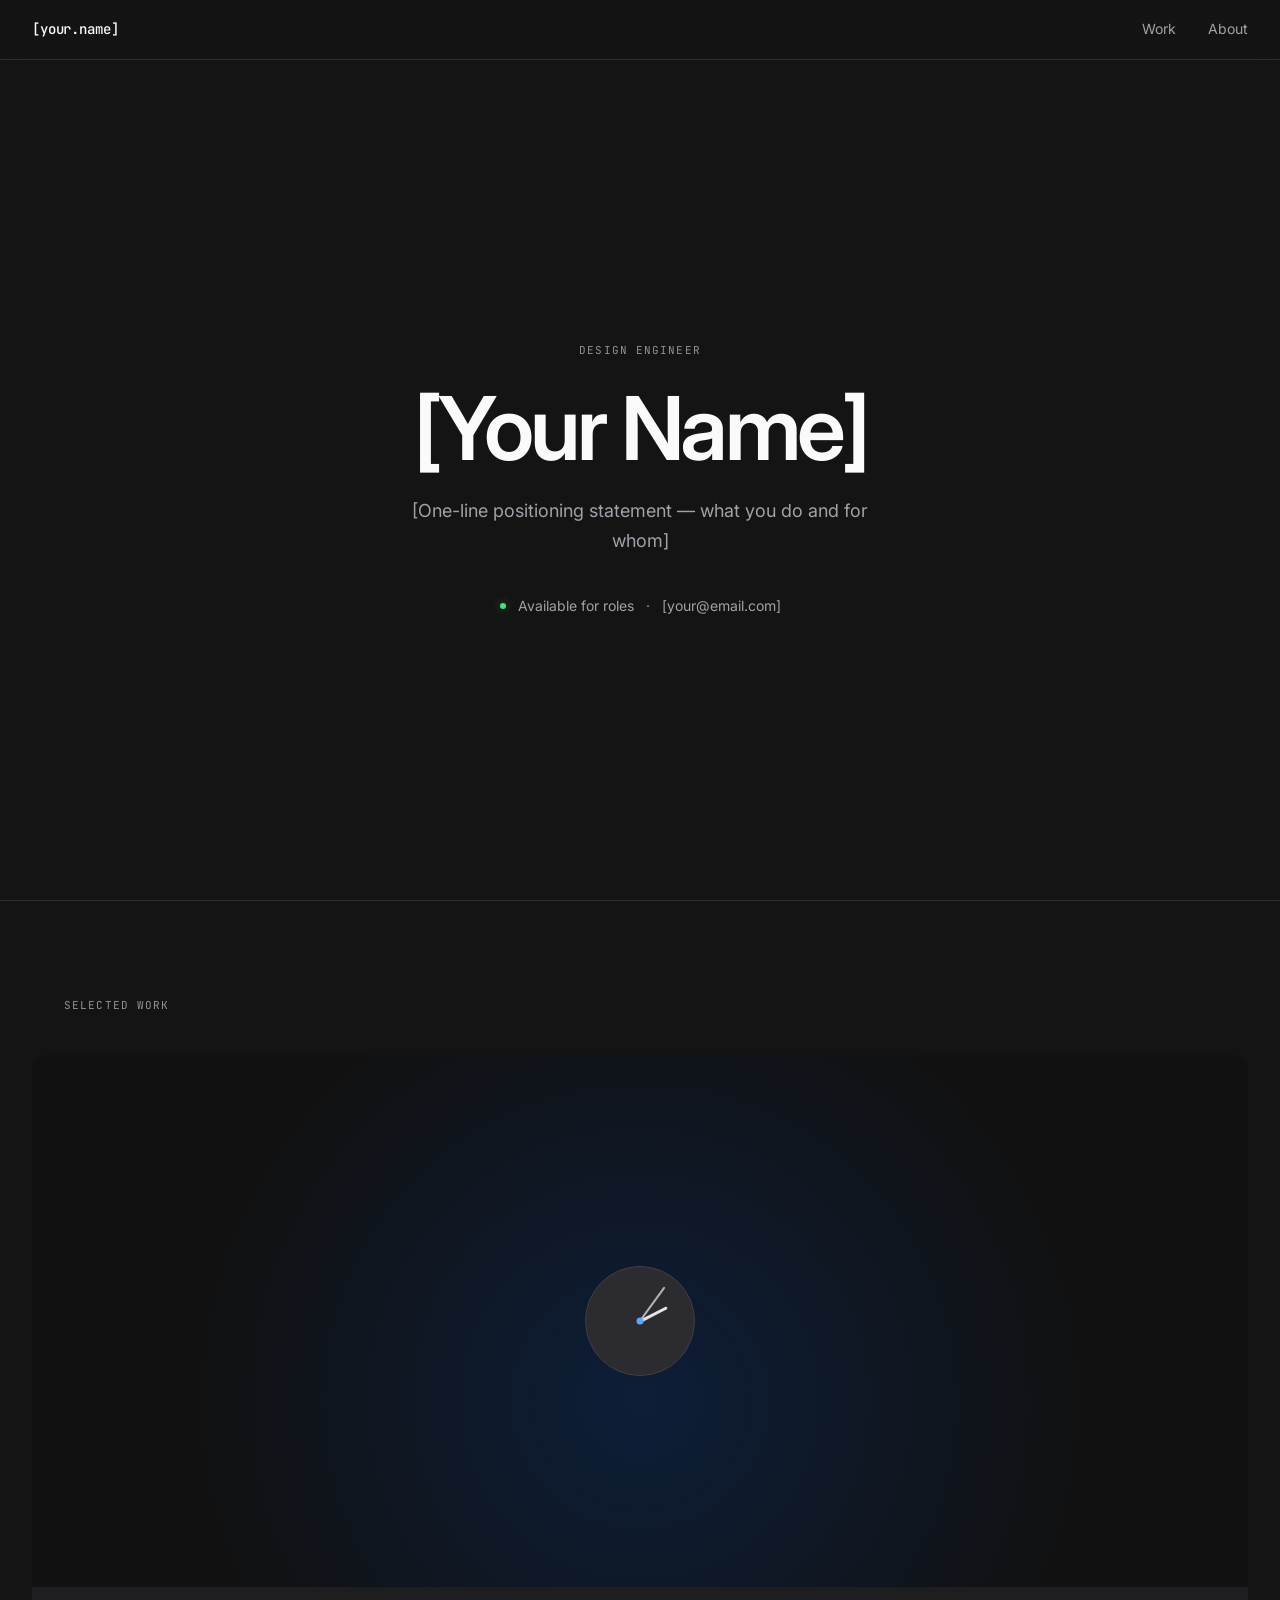
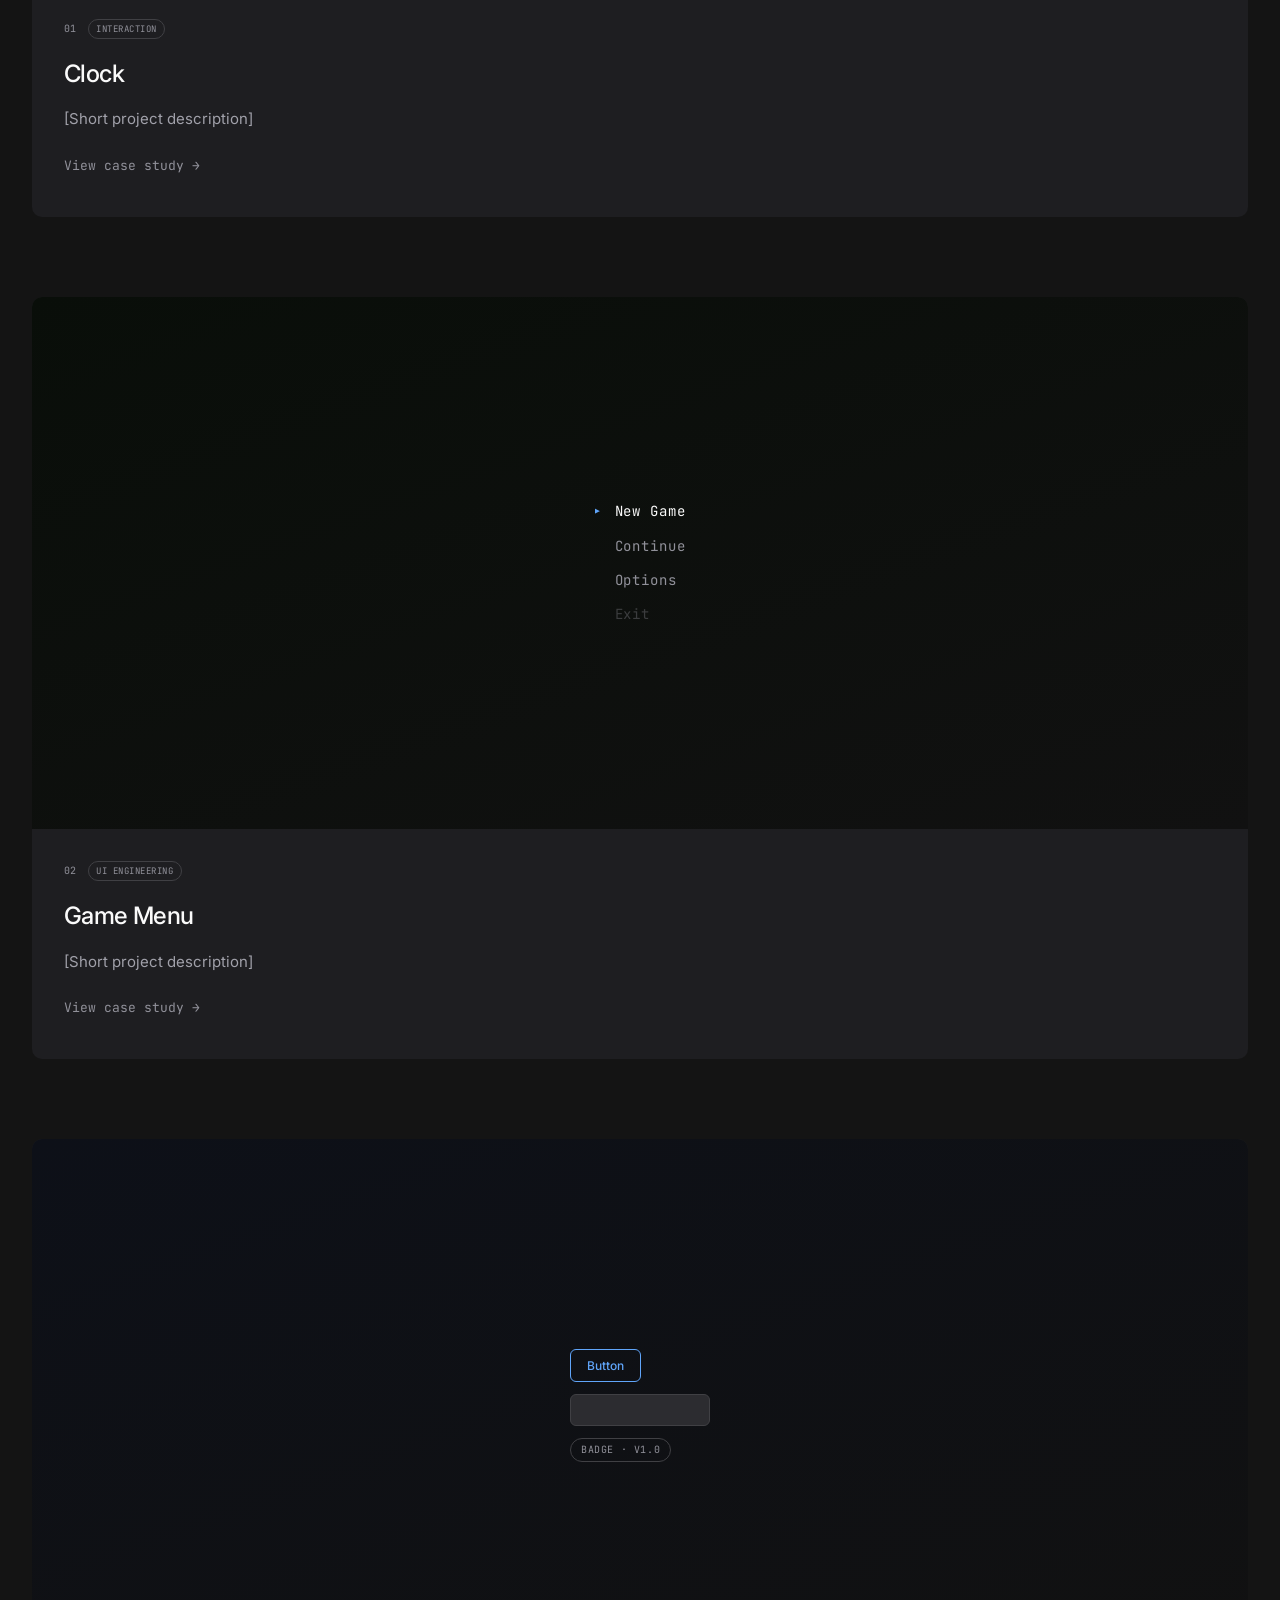
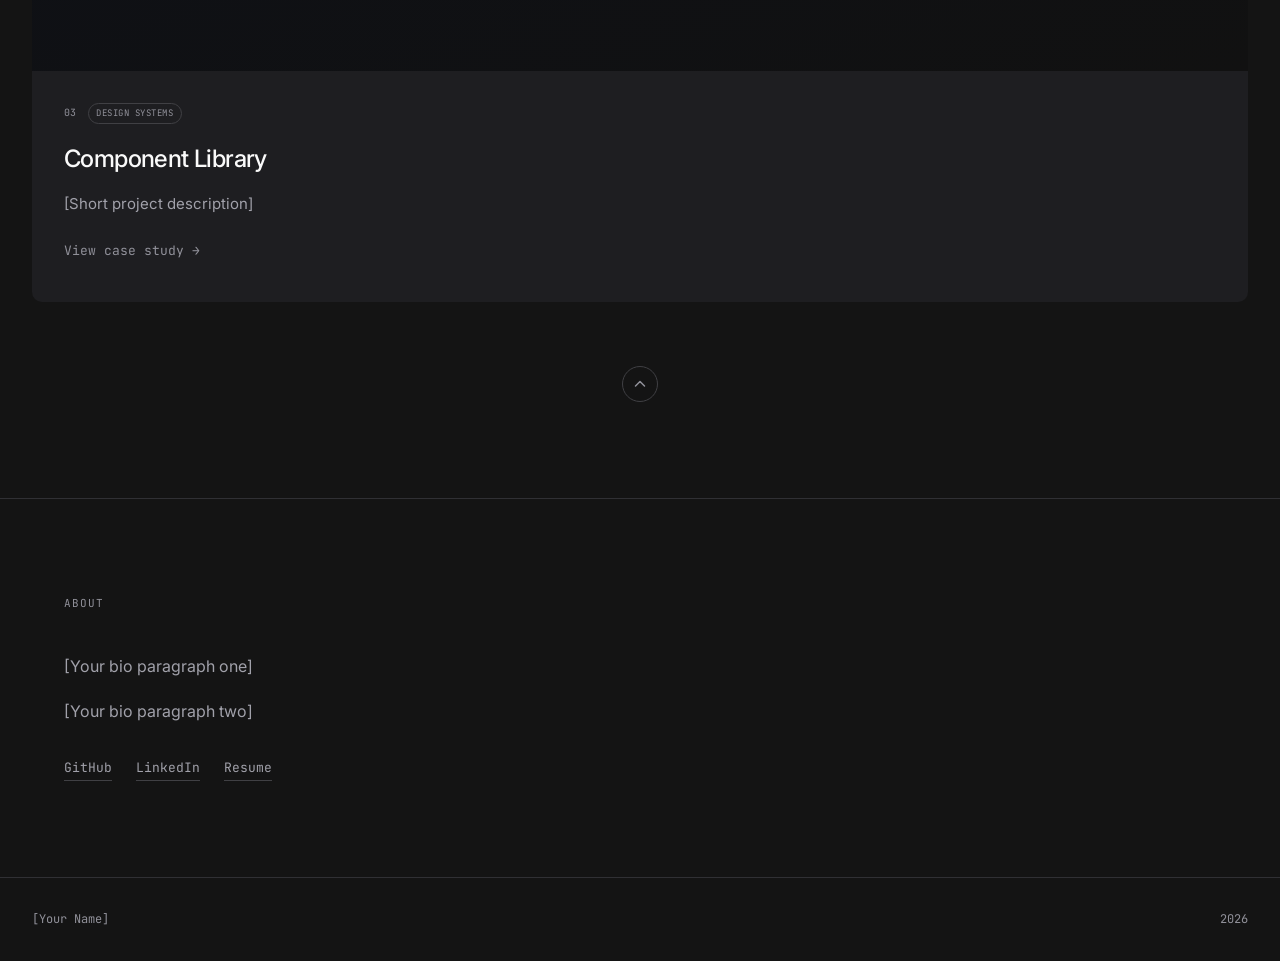
<file: index.html>
<!DOCTYPE html>
<html lang="en">
<head>
  <meta charset="UTF-8">
  <meta name="viewport" content="width=device-width, initial-scale=1.0">
  <title>[Your Name] — Design Engineer</title>
  <meta id="meta-desc" name="description" content="[One-line positioning statement — what you do and for whom]">
  <link rel="icon" type="image/svg+xml" href="assets/site/favicon.svg">

  <!-- Open Graph -->
  <meta property="og:title" content="[Your Name] — Design Engineer">
  <meta property="og:description" content="[One-line positioning statement — what you do and for whom]">
  <meta property="og:type" content="website">
  <meta property="og:url" content="https://beng-design.github.io/">
  <meta property="og:image" content="https://beng-design.github.io/assets/site/og-image.png">

  <!-- Twitter/X -->
  <meta name="twitter:card" content="summary_large_image">
  <meta name="twitter:title" content="[Your Name] — Design Engineer">
  <meta name="twitter:description" content="[One-line positioning statement — what you do and for whom]">
  <!-- Replace og-image.png with a real 1200×630 preview image before launch -->
  <meta name="twitter:image" content="https://beng-design.github.io/assets/site/og-image.png">
  <style>@view-transition { navigation: auto; }</style>
  <script src="js/transitions.js" defer></script>
  <link rel="preconnect" href="https://fonts.googleapis.com">
  <link rel="preconnect" href="https://fonts.gstatic.com" crossorigin>
  <link href="https://fonts.googleapis.com/css2?family=Inter:wght@400;500;600&family=JetBrains+Mono:wght@400;500&display=swap" rel="stylesheet">
  <link rel="stylesheet" href="css/main.css">
</head>
<body>

  <!-- ─── Nav ─────────────────────────────────────────────── -->
  <nav class="site-nav" aria-label="Main">
    <a href="/" class="wordmark" id="nav-wordmark"></a>
    <div class="nav-links" id="nav-links">
      <a href="#work">Work</a>
      <a href="#about">About</a>
    </div>
    <button class="nav-toggle" aria-label="Open menu" aria-expanded="false" aria-controls="nav-links">
      <svg width="18" height="18" viewBox="0 0 18 18" fill="none" aria-hidden="true">
        <path d="M2 4.5h14M2 9h14M2 13.5h14" stroke="currentColor" stroke-width="1.5" stroke-linecap="round"/>
      </svg>
    </button>
  </nav>

  <main>

    <!-- ─── Hero ────────────────────────────────────────────── -->
    <section class="hero">
      <div class="wrap">
        <p class="hero-eyebrow" id="hero-eyebrow"></p>
        <h1 class="hero-name" id="hero-name"></h1>
        <p class="hero-statement" id="hero-statement"></p>
        <div class="hero-cta">
          <span class="status-dot" aria-hidden="true"></span>
          <span>Available for roles</span>
          <span class="dot">·</span>
          <a id="hero-email" href="#"></a>
        </div>
      </div>
    </section>

    <!-- ─── Work ─────────────────────────────────────────────── -->
    <section class="section" id="work">
      <div class="wrap">
        <span class="section-label">Selected Work</span>
        <div class="projects"></div>
        <button class="back-to-top" aria-label="Back to top" onclick="window.scrollTo({top:0,behavior:'smooth'})">
          <svg width="14" height="14" viewBox="0 0 14 14" fill="none" aria-hidden="true">
            <path d="M2.5 9L7 4.5L11.5 9" stroke="currentColor" stroke-width="1.5"
                  stroke-linecap="round" stroke-linejoin="round"/>
          </svg>
        </button>
      </div>
    </section>

    <!-- ─── About ─────────────────────────────────────────────── -->
    <section class="section" id="about">
      <div class="wrap">
        <span class="section-label">About</span>
        <div class="about-body">
          <p id="about-bio"></p>
          <p id="about-context"></p>
          <div class="about-links">
            <a id="link-github" class="about-link" href="#">GitHub</a>
            <a id="link-linkedin" class="about-link" href="#">LinkedIn</a>
            <a id="link-resume" class="about-link" href="#">Resume</a>
          </div>
        </div>
      </div>
    </section>

  </main>

  <!-- ─── Footer ──────────────────────────────────────────────── -->
  <footer>
    <span class="foot-text" id="footer-name"></span>
    <span class="foot-text" id="footer-year"></span>
  </footer>

  <script src="js/config.js"></script>
  <script src="js/main.js"></script>

</body>
</html>
</file>
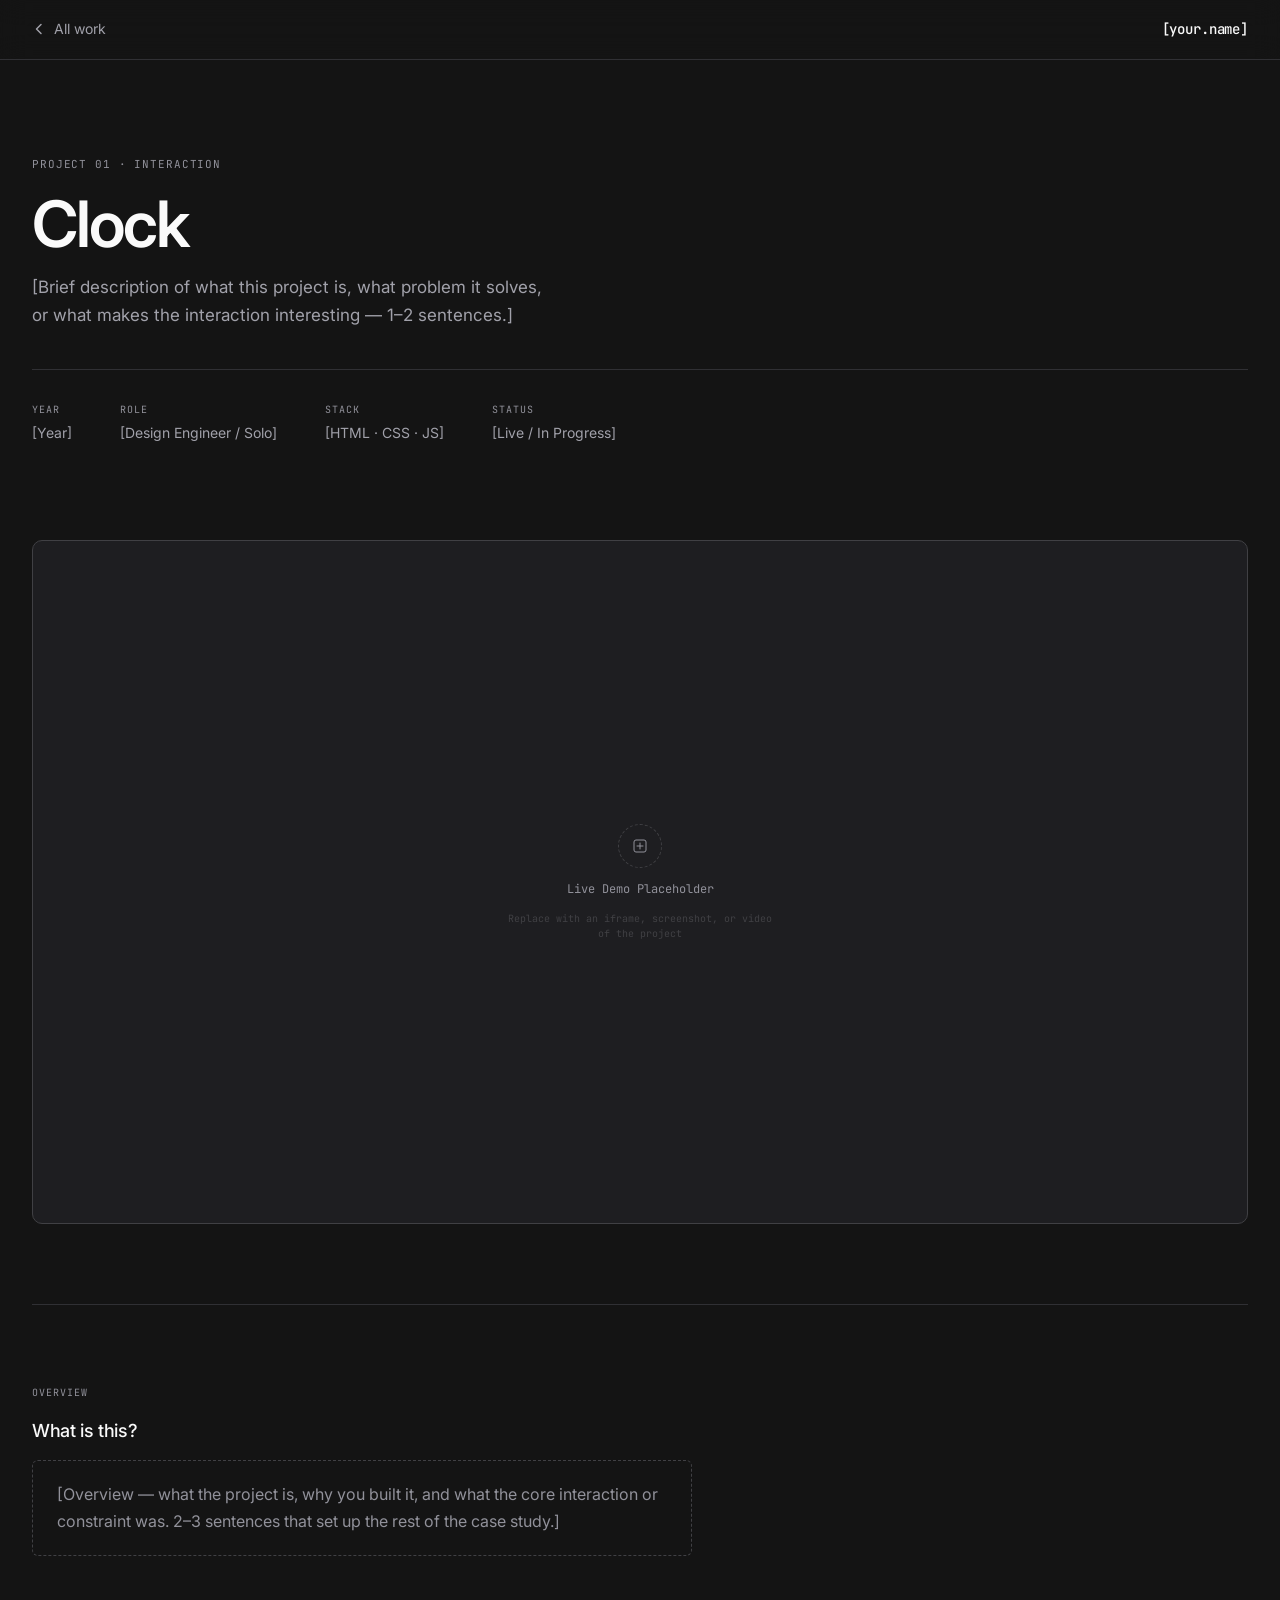
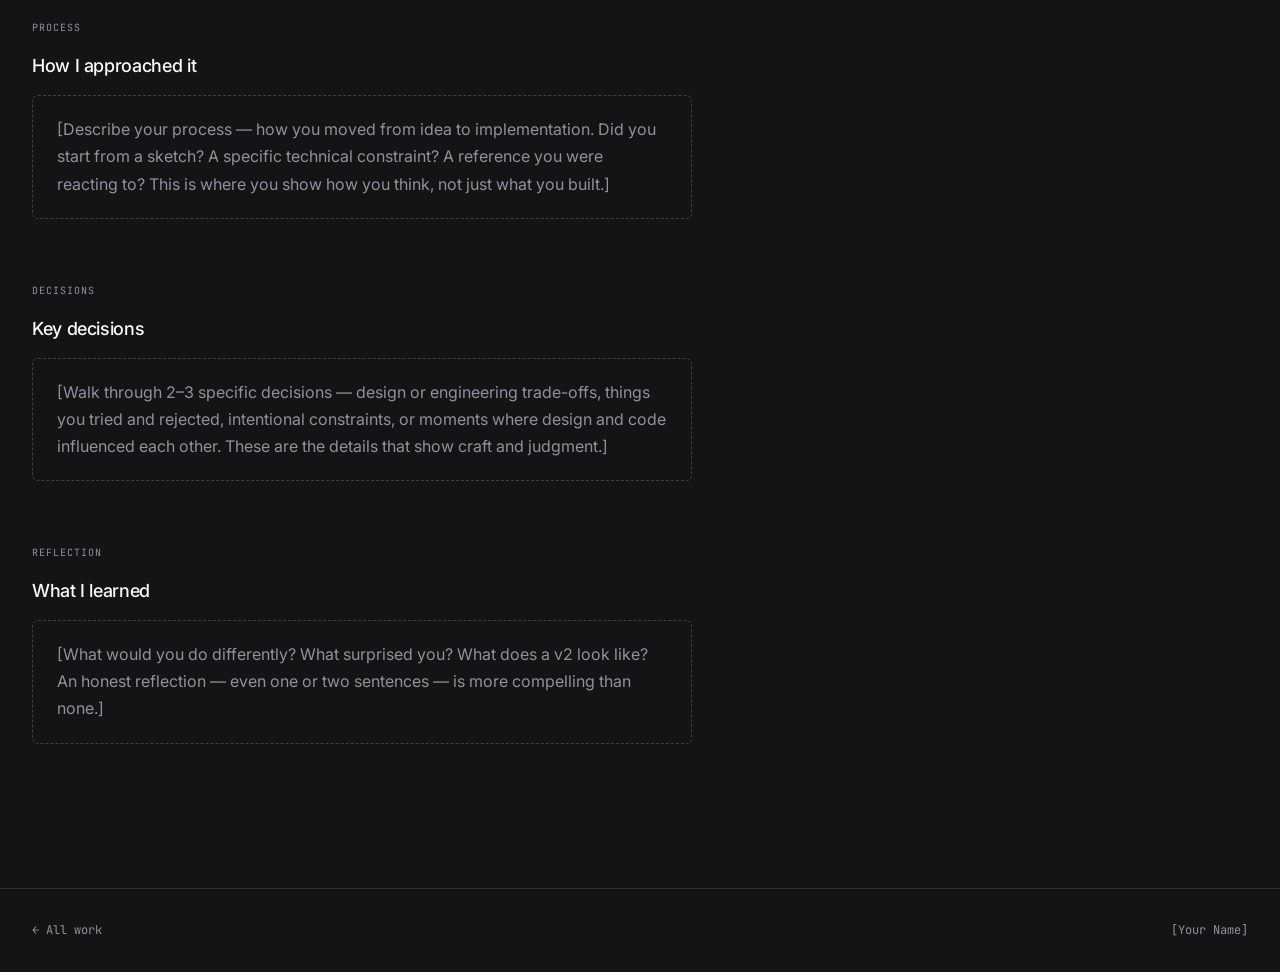
<file: projects/clock.html>
<!DOCTYPE html>
<html lang="en">
<head>
  <meta charset="UTF-8">
  <meta name="viewport" content="width=device-width, initial-scale=1.0">
  <!-- PLACEHOLDER: Update title -->
  <title>Clock — [Your Name]</title>
  <link rel="icon" type="image/svg+xml" href="../assets/site/favicon.svg">
  <script src="../js/transitions.js" defer></script>
  <link rel="preconnect" href="https://fonts.googleapis.com">
  <link rel="preconnect" href="https://fonts.gstatic.com" crossorigin>
  <link href="https://fonts.googleapis.com/css2?family=Inter:wght@400;500;600&family=JetBrains+Mono:wght@400;500&display=swap" rel="stylesheet">
  <link rel="stylesheet" href="../css/main.css">
  <link rel="stylesheet" href="../css/case-study.css">
</head>
<body>

  <!-- ─── Nav ─────────────────────────────────────────────── -->
  <nav class="case-nav">
    <a href="../index.html" class="back">
      <svg width="14" height="14" viewBox="0 0 14 14" fill="none" aria-hidden="true">
        <path d="M9 2.5L4.5 7L9 11.5" stroke="currentColor" stroke-width="1.5"
              stroke-linecap="round" stroke-linejoin="round"/>
      </svg>
      All work
    </a>
    <!-- PLACEHOLDER: Your name or handle -->
    <a href="../index.html" class="wordmark" id="cs-wordmark">[your.name]</a>
  </nav>

  <main>
    <div class="wrap">

      <!-- ─── Case Hero ───────────────────────────────────────── -->
      <div class="case-hero">
        <span class="case-num">Project 01 · Interaction</span>
        <!-- PLACEHOLDER: Update with your actual project title if different -->
        <h1 class="case-title">Clock</h1>
        <!-- PLACEHOLDER: 1–2 sentences — what it is and why it's interesting -->
        <p class="case-desc">
          [Brief description of what this project is, what problem it solves, or what makes the interaction interesting — 1–2 sentences.]
        </p>
        <!-- PLACEHOLDER: Fill in each attribute. Remove any that aren't relevant. -->
        <div class="case-attrs">
          <div class="attr">
            <span class="attr-label">Year</span>
            <span class="attr-value">[Year]</span>
          </div>
          <div class="attr">
            <span class="attr-label">Role</span>
            <span class="attr-value">[Design Engineer / Solo]</span>
          </div>
          <div class="attr">
            <span class="attr-label">Stack</span>
            <span class="attr-value">[HTML · CSS · JS]</span>
          </div>
          <div class="attr">
            <span class="attr-label">Status</span>
            <span class="attr-value">[Live / In Progress]</span>
          </div>
        </div>
      </div>

      <!-- ─── Live Demo ───────────────────────────────────────── -->
      <div class="demo-wrap">
        <!--
          PLACEHOLDER: Replace the .demo-frame div below with your actual embed.

          Option A — iframe (e.g. CodePen, GitHub Pages, local file):
            <iframe
              src="[demo-url or ../demos/clock/index.html]"
              class="demo-frame"
              title="Clock demo"
              allowfullscreen>
            </iframe>

          Option B — screenshot or video:
            <img src="../assets/clock-preview.png" class="demo-frame"
                 alt="Clock project screenshot" style="object-fit:cover;">
            <video src="../assets/clock.mp4" class="demo-frame"
                   autoplay loop muted playsinline style="object-fit:cover;"></video>
        -->
        <div class="demo-frame" style="view-transition-name: thumb-clock">
          <div class="demo-ph">
            <div class="demo-ph-ring">
              <svg width="16" height="16" viewBox="0 0 16 16" fill="none" aria-hidden="true">
                <rect x="2" y="2" width="12" height="12" rx="2" stroke="currentColor" stroke-width="1"/>
                <path d="M5 8h6M8 5v6" stroke="currentColor" stroke-width="1" stroke-linecap="round"/>
              </svg>
            </div>
            <p>Live Demo Placeholder</p>
            <small>Replace with an iframe, screenshot, or video of the project</small>
          </div>
        </div>
      </div>

      <!-- ─── Case Content ────────────────────────────────────── -->
      <div class="case-body">

        <!-- Overview -->
        <div class="case-block">
          <span class="block-label">Overview</span>
          <h2>What is this?</h2>
          <!-- PLACEHOLDER -->
          <div class="ph-block">
            [Overview — what the project is, why you built it, and what the core interaction or
constraint was. 2–3 sentences that set up the rest of the case study.]
          </div>
        </div>

        <!-- Process -->
        <div class="case-block">
          <span class="block-label">Process</span>
          <h2>How I approached it</h2>
          <!-- PLACEHOLDER -->
          <div class="ph-block">
            [Describe your process — how you moved from idea to implementation. Did you start
from a sketch? A specific technical constraint? A reference you were reacting to?
This is where you show how you think, not just what you built.]
          </div>
        </div>

        <!-- Decisions -->
        <div class="case-block">
          <span class="block-label">Decisions</span>
          <h2>Key decisions</h2>
          <!-- PLACEHOLDER -->
          <div class="ph-block">
            [Walk through 2–3 specific decisions — design or engineering trade-offs, things you
tried and rejected, intentional constraints, or moments where design and code
influenced each other. These are the details that show craft and judgment.]
          </div>
        </div>

        <!-- Reflection -->
        <div class="case-block">
          <span class="block-label">Reflection</span>
          <h2>What I learned</h2>
          <!-- PLACEHOLDER -->
          <div class="ph-block">
            [What would you do differently? What surprised you? What does a v2 look like?
An honest reflection — even one or two sentences — is more compelling than none.]
          </div>
        </div>

      </div><!-- /case-body -->

    </div><!-- /wrap -->
  </main>

  <!-- ─── Footer ──────────────────────────────────────────────── -->
  <footer>
    <a href="../index.html" class="foot-text">← All work</a>
    <!-- PLACEHOLDER: Your name -->
    <span class="foot-text" id="cs-footer-name">[Your Name]</span>
  </footer>

  <script src="../js/config.js"></script>
  <script>
    (function () {
      const project = document.title.split(' — ')[0];
      document.title = project + ' — ' + CONFIG.name;
      document.getElementById('cs-wordmark').textContent    = CONFIG.handle;
      document.getElementById('cs-footer-name').textContent = CONFIG.name;
    })();
  </script>

</body>
</html>
</file>
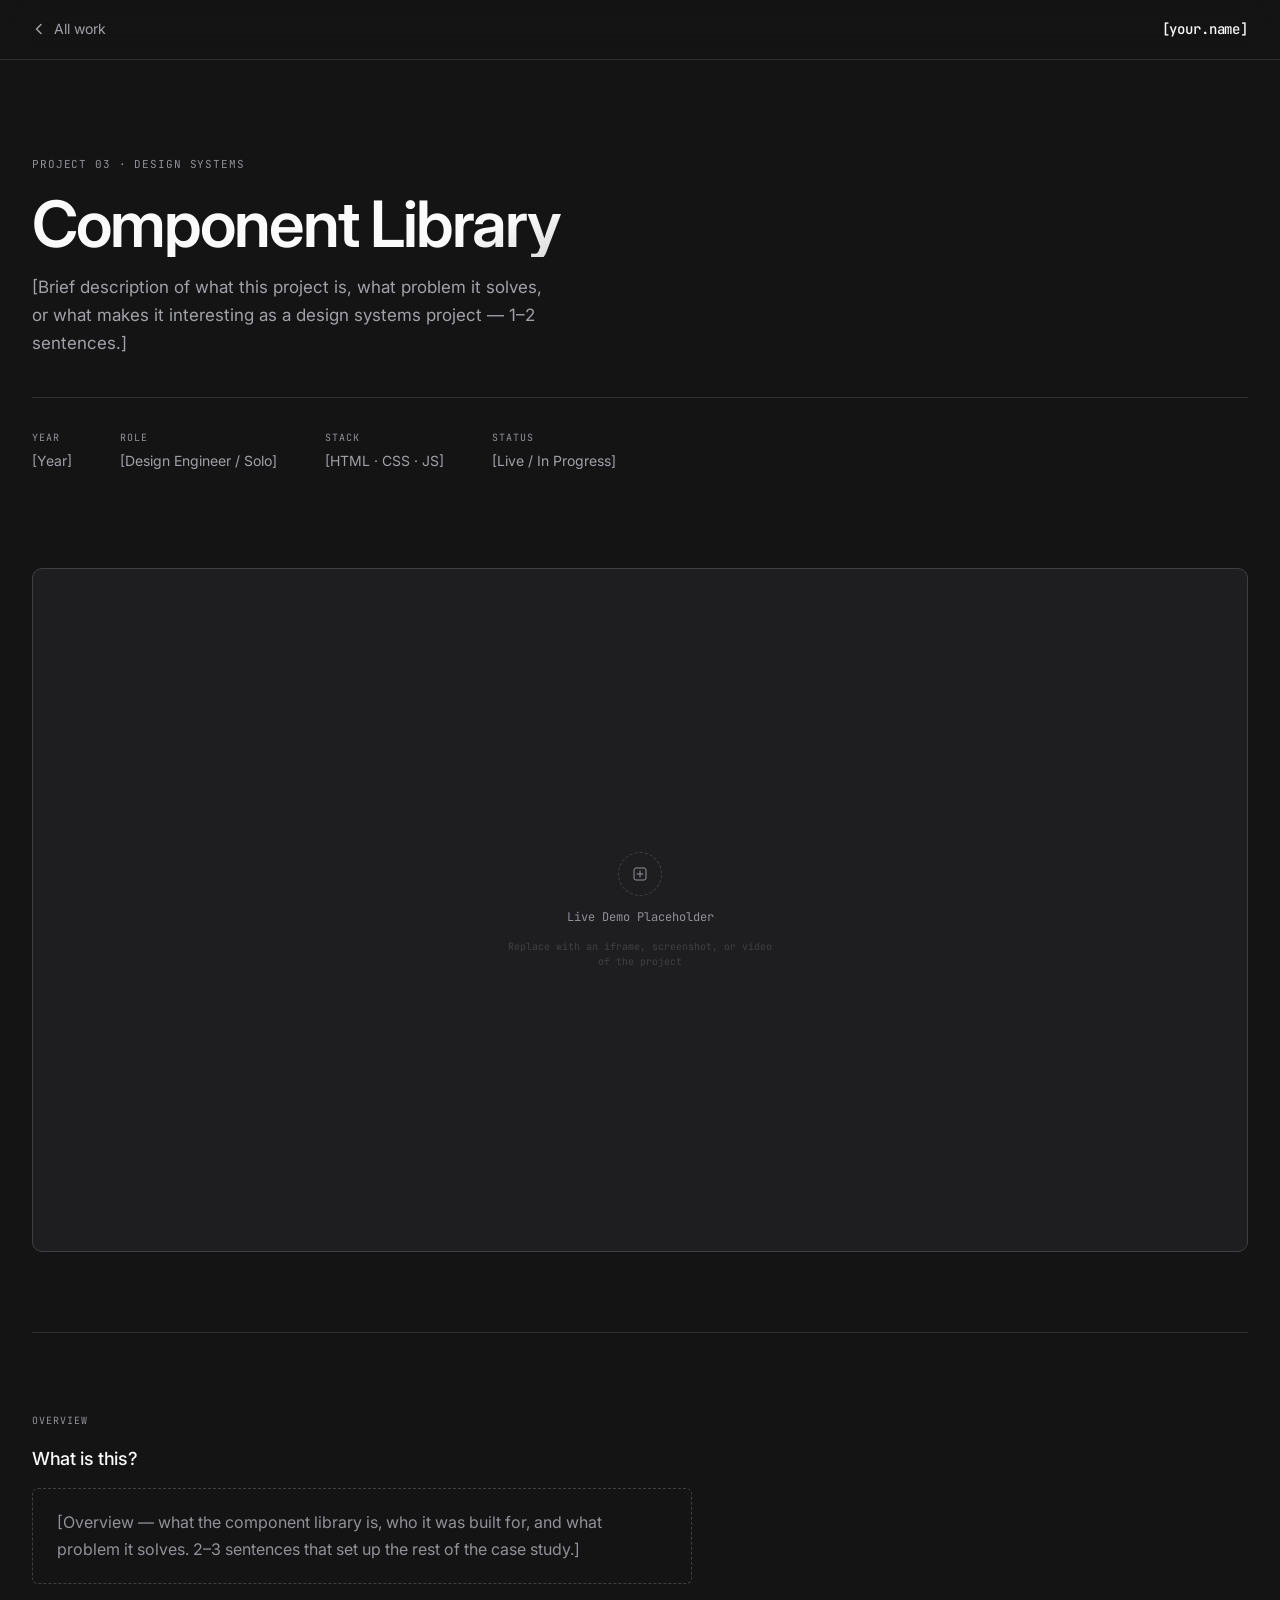
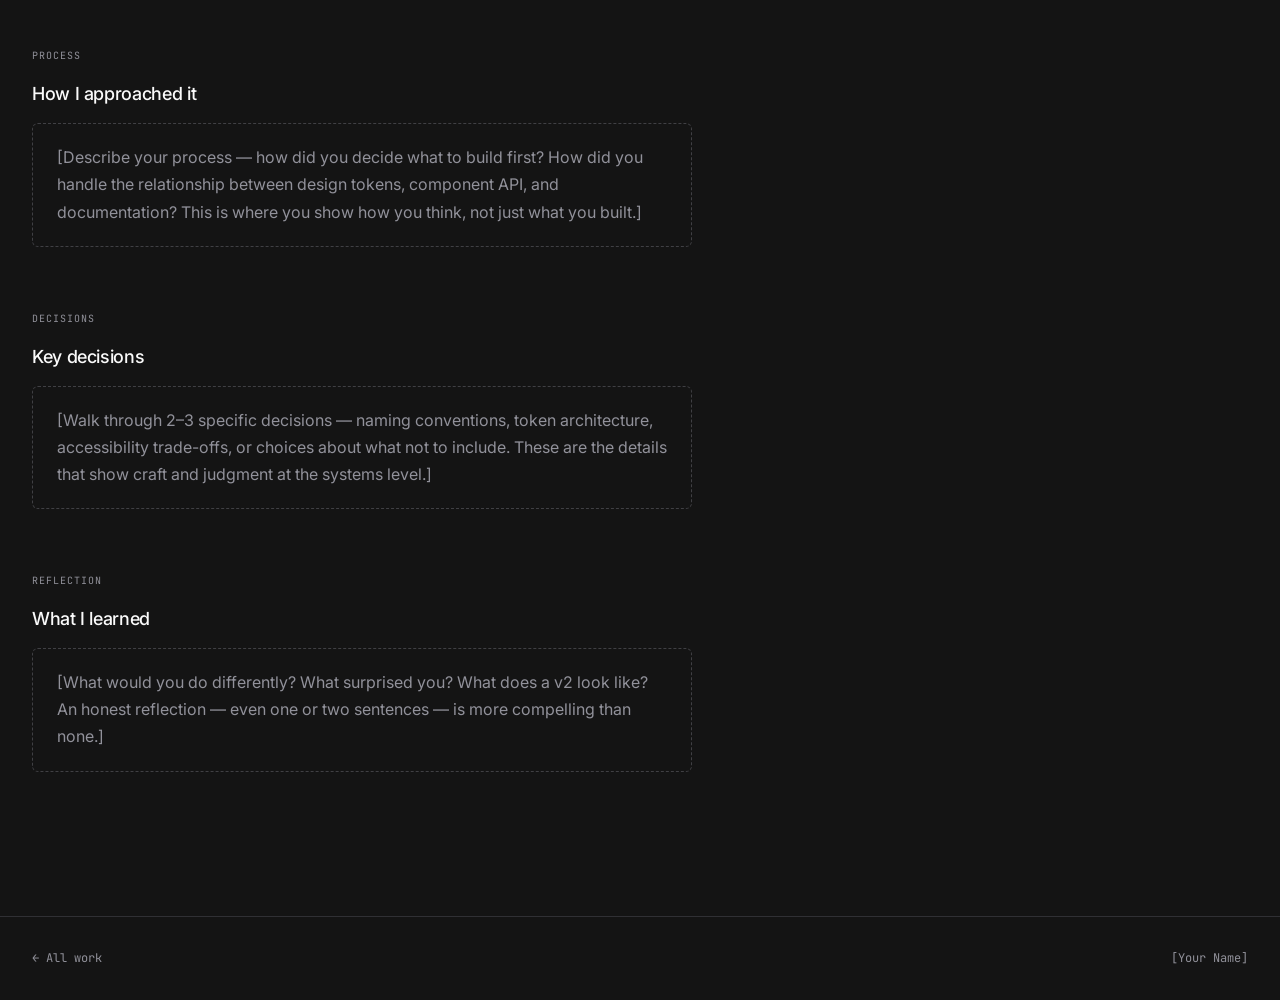
<file: projects/component-library.html>
<!DOCTYPE html>
<html lang="en">
<head>
  <meta charset="UTF-8">
  <meta name="viewport" content="width=device-width, initial-scale=1.0">
  <!-- PLACEHOLDER: Update title -->
  <title>Component Library — [Your Name]</title>
  <link rel="icon" type="image/svg+xml" href="../assets/site/favicon.svg">
  <style>@view-transition { navigation: auto; }</style>
  <script src="../js/transitions.js" defer></script>
  <link rel="preconnect" href="https://fonts.googleapis.com">
  <link rel="preconnect" href="https://fonts.gstatic.com" crossorigin>
  <link href="https://fonts.googleapis.com/css2?family=Inter:wght@400;500;600&family=JetBrains+Mono:wght@400;500&display=swap" rel="stylesheet">
  <link rel="stylesheet" href="../css/main.css">
  <link rel="stylesheet" href="../css/case-study.css">
</head>
<body>

  <!-- ─── Nav ─────────────────────────────────────────────── -->
  <nav class="case-nav">
    <a href="../index.html" class="back">
      <svg width="14" height="14" viewBox="0 0 14 14" fill="none" aria-hidden="true">
        <path d="M9 2.5L4.5 7L9 11.5" stroke="currentColor" stroke-width="1.5"
              stroke-linecap="round" stroke-linejoin="round"/>
      </svg>
      All work
    </a>
    <!-- PLACEHOLDER: Your name or handle -->
    <a href="../index.html" class="wordmark" id="cs-wordmark">[your.name]</a>
  </nav>

  <main>
    <div class="wrap">

      <!-- ─── Case Hero ───────────────────────────────────────── -->
      <div class="case-hero">
        <span class="case-num">Project 03 · Design Systems</span>
        <!-- PLACEHOLDER: Update with your actual project title if different -->
        <h1 class="case-title">Component Library</h1>
        <!-- PLACEHOLDER: 1–2 sentences — what it is and why it's interesting -->
        <p class="case-desc">
          [Brief description of what this project is, what problem it solves, or what makes it interesting as a design systems project — 1–2 sentences.]
        </p>
        <!-- PLACEHOLDER: Fill in each attribute. Remove any that aren't relevant. -->
        <div class="case-attrs">
          <div class="attr">
            <span class="attr-label">Year</span>
            <span class="attr-value">[Year]</span>
          </div>
          <div class="attr">
            <span class="attr-label">Role</span>
            <span class="attr-value">[Design Engineer / Solo]</span>
          </div>
          <div class="attr">
            <span class="attr-label">Stack</span>
            <span class="attr-value">[HTML · CSS · JS]</span>
          </div>
          <div class="attr">
            <span class="attr-label">Status</span>
            <span class="attr-value">[Live / In Progress]</span>
          </div>
        </div>
      </div>

      <!-- ─── Live Demo ───────────────────────────────────────── -->
      <div class="demo-wrap">
        <!--
          PLACEHOLDER: Replace the .demo-frame div below with your actual embed.

          Option A — iframe (e.g. Storybook, GitHub Pages, local file):
            <iframe
              src="[demo-url or ../demos/component-library/index.html]"
              class="demo-frame"
              title="Component Library demo"
              allowfullscreen>
            </iframe>

          Option B — screenshot or video:
            <img src="../assets/component-library-preview.png" class="demo-frame"
                 alt="Component Library screenshot" style="object-fit:cover;">
            <video src="../assets/component-library.mp4" class="demo-frame"
                   autoplay loop muted playsinline style="object-fit:cover;"></video>
        -->
        <div class="demo-frame" style="view-transition-name: thumb-component-library">
          <div class="demo-ph">
            <div class="demo-ph-ring">
              <svg width="16" height="16" viewBox="0 0 16 16" fill="none" aria-hidden="true">
                <rect x="2" y="2" width="12" height="12" rx="2" stroke="currentColor" stroke-width="1"/>
                <path d="M5 8h6M8 5v6" stroke="currentColor" stroke-width="1" stroke-linecap="round"/>
              </svg>
            </div>
            <p>Live Demo Placeholder</p>
            <small>Replace with an iframe, screenshot, or video of the project</small>
          </div>
        </div>
      </div>

      <!-- ─── Case Content ────────────────────────────────────── -->
      <div class="case-body">

        <!-- Overview -->
        <div class="case-block">
          <span class="block-label">Overview</span>
          <h2>What is this?</h2>
          <!-- PLACEHOLDER -->
          <div class="ph-block">
            [Overview — what the component library is, who it was built for, and what problem it
solves. 2–3 sentences that set up the rest of the case study.]
          </div>
        </div>

        <!-- Process -->
        <div class="case-block">
          <span class="block-label">Process</span>
          <h2>How I approached it</h2>
          <!-- PLACEHOLDER -->
          <div class="ph-block">
            [Describe your process — how did you decide what to build first? How did you handle
the relationship between design tokens, component API, and documentation?
This is where you show how you think, not just what you built.]
          </div>
        </div>

        <!-- Decisions -->
        <div class="case-block">
          <span class="block-label">Decisions</span>
          <h2>Key decisions</h2>
          <!-- PLACEHOLDER -->
          <div class="ph-block">
            [Walk through 2–3 specific decisions — naming conventions, token architecture,
accessibility trade-offs, or choices about what not to include. These are the details
that show craft and judgment at the systems level.]
          </div>
        </div>

        <!-- Reflection -->
        <div class="case-block">
          <span class="block-label">Reflection</span>
          <h2>What I learned</h2>
          <!-- PLACEHOLDER -->
          <div class="ph-block">
            [What would you do differently? What surprised you? What does a v2 look like?
An honest reflection — even one or two sentences — is more compelling than none.]
          </div>
        </div>

      </div><!-- /case-body -->

    </div><!-- /wrap -->
  </main>

  <!-- ─── Footer ──────────────────────────────────────────────── -->
  <footer>
    <a href="../index.html" class="foot-text">← All work</a>
    <!-- PLACEHOLDER: Your name -->
    <span class="foot-text" id="cs-footer-name">[Your Name]</span>
  </footer>

  <script src="../js/config.js"></script>
  <script>
    (function () {
      const project = document.title.split(' — ')[0];
      document.title = project + ' — ' + CONFIG.name;
      document.getElementById('cs-wordmark').textContent    = CONFIG.handle;
      document.getElementById('cs-footer-name').textContent = CONFIG.name;
    })();
  </script>

</body>
</html>
</file>
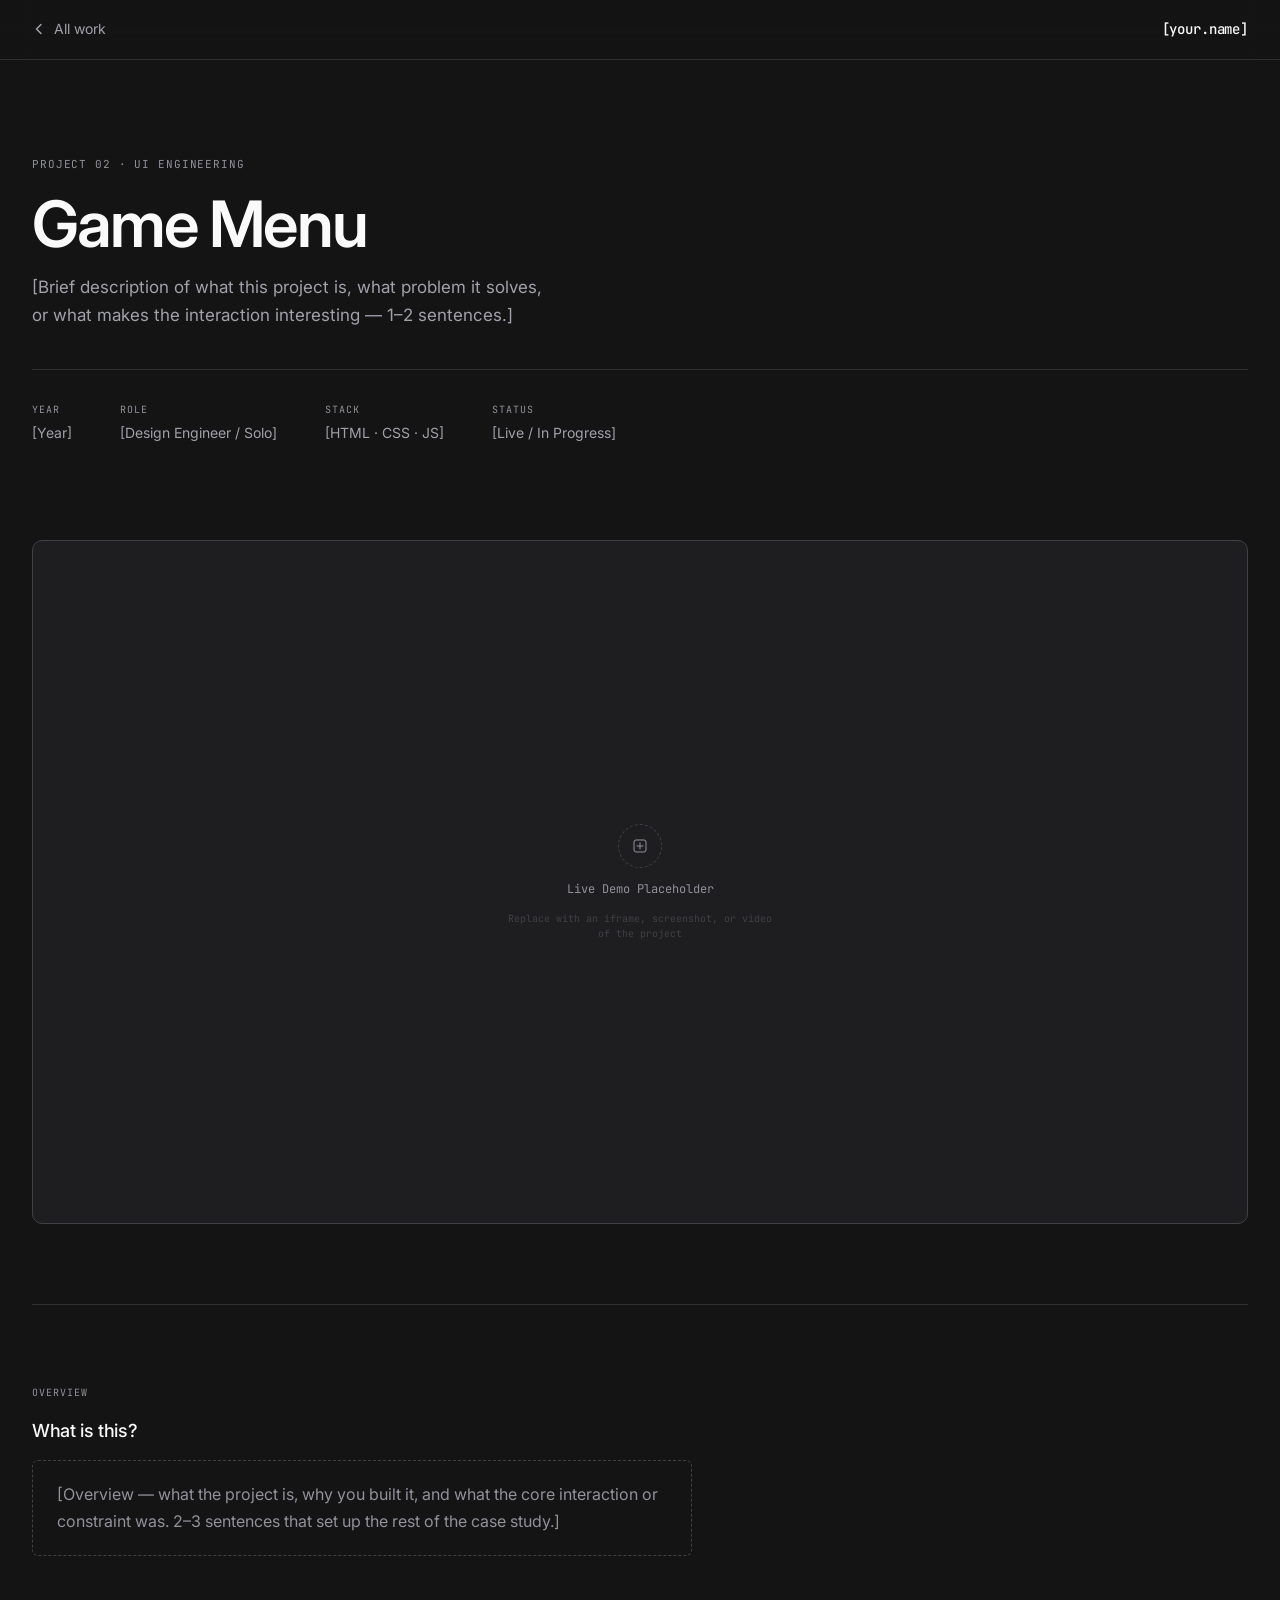
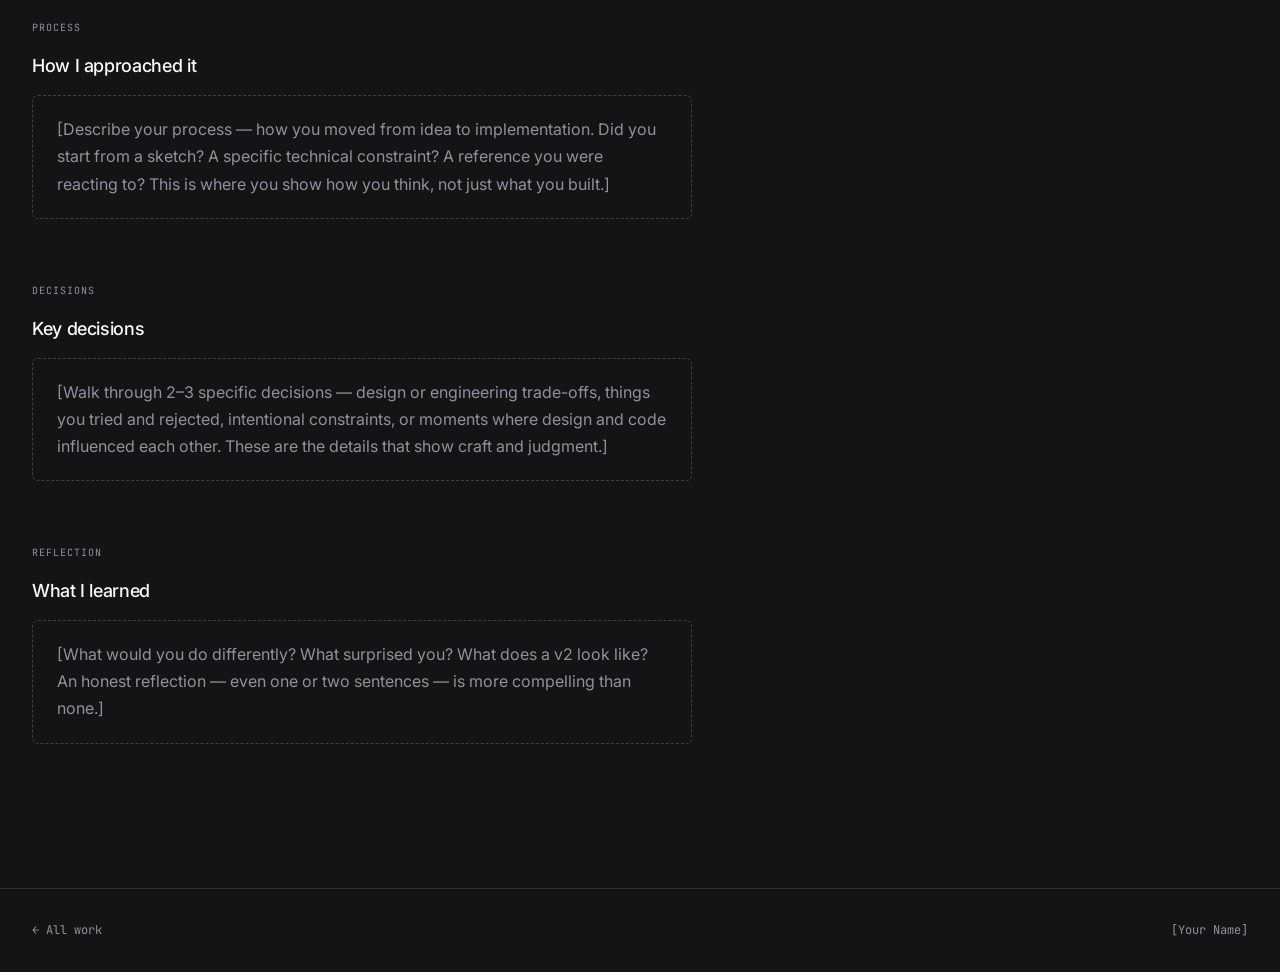
<file: projects/game-menu.html>
<!DOCTYPE html>
<html lang="en">
<head>
  <meta charset="UTF-8">
  <meta name="viewport" content="width=device-width, initial-scale=1.0">
  <!-- PLACEHOLDER: Update title -->
  <title>Game Menu — [Your Name]</title>
  <style>@view-transition { navigation: auto; }</style>
  <script src="../js/transitions.js" defer></script>
  <link rel="preconnect" href="https://fonts.googleapis.com">
  <link rel="preconnect" href="https://fonts.gstatic.com" crossorigin>
  <link href="https://fonts.googleapis.com/css2?family=Inter:wght@400;500;600&family=JetBrains+Mono:wght@400;500&display=swap" rel="stylesheet">
  <link rel="stylesheet" href="../css/main.css">
  <link rel="stylesheet" href="../css/case-study.css">
</head>
<body>

  <!-- ─── Nav ─────────────────────────────────────────────── -->
  <nav class="case-nav">
    <a href="../index.html" class="back">
      <svg width="14" height="14" viewBox="0 0 14 14" fill="none" aria-hidden="true">
        <path d="M9 2.5L4.5 7L9 11.5" stroke="currentColor" stroke-width="1.5"
              stroke-linecap="round" stroke-linejoin="round"/>
      </svg>
      All work
    </a>
    <!-- PLACEHOLDER: Your name or handle -->
    <a href="../index.html" class="wordmark" id="cs-wordmark">[your.name]</a>
  </nav>

  <main>
    <div class="wrap">

      <!-- ─── Case Hero ───────────────────────────────────────── -->
      <div class="case-hero">
        <span class="case-num">Project 02 · UI Engineering</span>
        <!-- PLACEHOLDER: Update with your actual project title if different -->
        <h1 class="case-title">Game Menu</h1>
        <!-- PLACEHOLDER: 1–2 sentences — what it is and why it's interesting -->
        <p class="case-desc">
          [Brief description of what this project is, what problem it solves, or what makes the interaction interesting — 1–2 sentences.]
        </p>
        <!-- PLACEHOLDER: Fill in each attribute. Remove any that aren't relevant. -->
        <div class="case-attrs">
          <div class="attr">
            <span class="attr-label">Year</span>
            <span class="attr-value">[Year]</span>
          </div>
          <div class="attr">
            <span class="attr-label">Role</span>
            <span class="attr-value">[Design Engineer / Solo]</span>
          </div>
          <div class="attr">
            <span class="attr-label">Stack</span>
            <span class="attr-value">[HTML · CSS · JS]</span>
          </div>
          <div class="attr">
            <span class="attr-label">Status</span>
            <span class="attr-value">[Live / In Progress]</span>
          </div>
        </div>
      </div>

      <!-- ─── Live Demo ───────────────────────────────────────── -->
      <div class="demo-wrap">
        <!--
          PLACEHOLDER: Replace the .demo-frame div below with your actual embed.

          Option A — iframe (e.g. CodePen, GitHub Pages, local file):
            <iframe
              src="[demo-url or ../demos/game-menu/index.html]"
              class="demo-frame"
              title="Game Menu demo"
              allowfullscreen>
            </iframe>

          Option B — screenshot or video:
            <img src="../assets/game-menu-preview.png" class="demo-frame"
                 alt="Game Menu project screenshot" style="object-fit:cover;">
            <video src="../assets/game-menu.mp4" class="demo-frame"
                   autoplay loop muted playsinline style="object-fit:cover;"></video>
        -->
        <div class="demo-frame" style="view-transition-name: thumb-game-menu">
          <div class="demo-ph">
            <div class="demo-ph-ring">
              <svg width="16" height="16" viewBox="0 0 16 16" fill="none" aria-hidden="true">
                <rect x="2" y="2" width="12" height="12" rx="2" stroke="currentColor" stroke-width="1"/>
                <path d="M5 8h6M8 5v6" stroke="currentColor" stroke-width="1" stroke-linecap="round"/>
              </svg>
            </div>
            <p>Live Demo Placeholder</p>
            <small>Replace with an iframe, screenshot, or video of the project</small>
          </div>
        </div>
      </div>

      <!-- ─── Case Content ────────────────────────────────────── -->
      <div class="case-body">

        <!-- Overview -->
        <div class="case-block">
          <span class="block-label">Overview</span>
          <h2>What is this?</h2>
          <!-- PLACEHOLDER -->
          <div class="ph-block">
            [Overview — what the project is, why you built it, and what the core interaction or
constraint was. 2–3 sentences that set up the rest of the case study.]
          </div>
        </div>

        <!-- Process -->
        <div class="case-block">
          <span class="block-label">Process</span>
          <h2>How I approached it</h2>
          <!-- PLACEHOLDER -->
          <div class="ph-block">
            [Describe your process — how you moved from idea to implementation. Did you start
from a sketch? A specific technical constraint? A reference you were reacting to?
This is where you show how you think, not just what you built.]
          </div>
        </div>

        <!-- Decisions -->
        <div class="case-block">
          <span class="block-label">Decisions</span>
          <h2>Key decisions</h2>
          <!-- PLACEHOLDER -->
          <div class="ph-block">
            [Walk through 2–3 specific decisions — design or engineering trade-offs, things you
tried and rejected, intentional constraints, or moments where design and code
influenced each other. These are the details that show craft and judgment.]
          </div>
        </div>

        <!-- Reflection -->
        <div class="case-block">
          <span class="block-label">Reflection</span>
          <h2>What I learned</h2>
          <!-- PLACEHOLDER -->
          <div class="ph-block">
            [What would you do differently? What surprised you? What does a v2 look like?
An honest reflection — even one or two sentences — is more compelling than none.]
          </div>
        </div>

      </div><!-- /case-body -->

    </div><!-- /wrap -->
  </main>

  <!-- ─── Footer ──────────────────────────────────────────────── -->
  <footer>
    <a href="../index.html" class="foot-text">← All work</a>
    <!-- PLACEHOLDER: Your name -->
    <span class="foot-text" id="cs-footer-name">[Your Name]</span>
  </footer>

  <script src="../js/config.js"></script>
  <script>
    (function () {
      const project = document.title.split(' — ')[0];
      document.title = project + ' — ' + CONFIG.name;
      document.getElementById('cs-wordmark').textContent    = CONFIG.handle;
      document.getElementById('cs-footer-name').textContent = CONFIG.name;
    })();
  </script>

</body>
</html>
</file>
<file: css/main.css>
@import 'tokens.css';
@import 'base.css';
@import 'layout.css';
@import 'hero.css';
@import 'cards.css';
@import 'about.css';
@import 'responsive.css';
</file>
<file: css/case-study.css>
/* ─────────────────────────────────────────────────────────────
   Case Study — loaded only by projects/*.html
   Inherits tokens and base styles from ../css/main.css
   ───────────────────────────────────────────────────────────── */

nav.case-nav {
  position: fixed;
  inset: 0 0 auto;
  height: var(--nav-h);
  display: flex;
  align-items: center;
  justify-content: space-between;
  padding: 0 2rem;
  z-index: 99;
  border-bottom: 1px solid var(--border-2);
  background: rgba(20, 20, 20, 0.85);
  backdrop-filter: blur(14px);
  -webkit-backdrop-filter: blur(14px);
}
.back {
  display: inline-flex;
  align-items: center;
  gap: 0.5rem;
  font-size: 0.875rem;
  color: var(--text-muted);
  transition: color 0.15s;
}
.back svg { transition: transform 0.15s; }
.back:hover { color: var(--text); }
.back:hover svg { transform: translateX(-2px); }

.case-hero {
  padding: calc(var(--nav-h) + 6rem) 0 4rem;
}
.case-num {
  font-family: var(--mono);
  font-size: 0.6875rem;
  color: var(--text-subtle);
  letter-spacing: 0.08em;
  text-transform: uppercase;
  display: block;
  margin-bottom: 1rem;
}
.case-title {
  font-size: clamp(2.25rem, 5vw, 4rem);
  font-weight: 600;
  letter-spacing: -0.03em;
  line-height: 1.05;
  margin-bottom: 1rem;
  background: linear-gradient(160deg, #fafafa 40%, #52525b);
  -webkit-background-clip: text;
  -webkit-text-fill-color: transparent;
  background-clip: text;
}
.case-desc {
  font-size: 1.0625rem;
  color: var(--text-muted);
  max-width: 520px;
  line-height: 1.65;
}
.case-attrs {
  display: flex;
  gap: 3rem;
  padding: 2rem 0;
  border-top: 1px solid var(--border-2);
  margin-top: 2.5rem;
}
.attr { display: flex; flex-direction: column; gap: 0.25rem; }
.attr-label {
  font-family: var(--mono);
  font-size: 0.625rem;
  text-transform: uppercase;
  letter-spacing: 0.1em;
  color: var(--text-subtle);
}
.attr-value {
  font-size: 0.875rem;
  color: var(--text-muted);
}

/* Demo embed */
.demo-wrap {
  padding-bottom: 5rem;
  border-bottom: 1px solid var(--border-2);
}
.demo-frame {
  width: 100%;
  aspect-ratio: 16 / 9;
  background: var(--surface);
  border: 1px solid var(--border);
  border-radius: var(--r);
  display: flex;
  align-items: center;
  justify-content: center;
  overflow: hidden;
}
iframe.demo-frame {
  border: none;
  display: block;
}
.demo-ph {
  text-align: center;
  display: flex;
  flex-direction: column;
  align-items: center;
  gap: 0.75rem;
}
.demo-ph-ring {
  width: 44px;
  height: 44px;
  border: 1px dashed var(--border);
  border-radius: 50%;
  display: flex;
  align-items: center;
  justify-content: center;
  color: var(--text-subtle);
}
.demo-ph p {
  font-family: var(--mono);
  font-size: 0.75rem;
  color: var(--text-subtle);
}
.demo-ph small {
  font-family: var(--mono);
  font-size: 0.625rem;
  color: var(--border);
  max-width: 280px;
  line-height: 1.5;
}

/* Case body */
.case-body {
  padding: 5rem 0;
  max-width: var(--max-w-prose);
}
.case-block { margin-bottom: 4rem; }
.block-label {
  font-family: var(--mono);
  font-size: 0.625rem;
  text-transform: uppercase;
  letter-spacing: 0.1em;
  color: var(--text-subtle);
  display: block;
  margin-bottom: 1rem;
}
.case-block h2 {
  font-size: 1.125rem;
  font-weight: 500;
  letter-spacing: -0.02em;
  margin-bottom: 0.875rem;
  color: var(--text);
}
.case-block p {
  font-family: var(--sans);
  font-size: 1rem;
  color: var(--text-muted);
  line-height: 1.75;
  margin-bottom: 0.875rem;
}
.ph-block {
  padding: 1.25rem 1.5rem;
  border: 1px dashed var(--border);
  border-radius: var(--r-s);
  font-family: var(--sans);
  font-size: 1rem;
  color: var(--text-subtle);
  line-height: 1.7;
}

/* ─── Responsive ─── */
@media (max-width: 860px) {
  .case-attrs { flex-wrap: wrap; gap: 1.5rem; }
}
@media (max-width: 480px) {
  nav.case-nav { padding: 0 1.25rem; }
}
</file>
